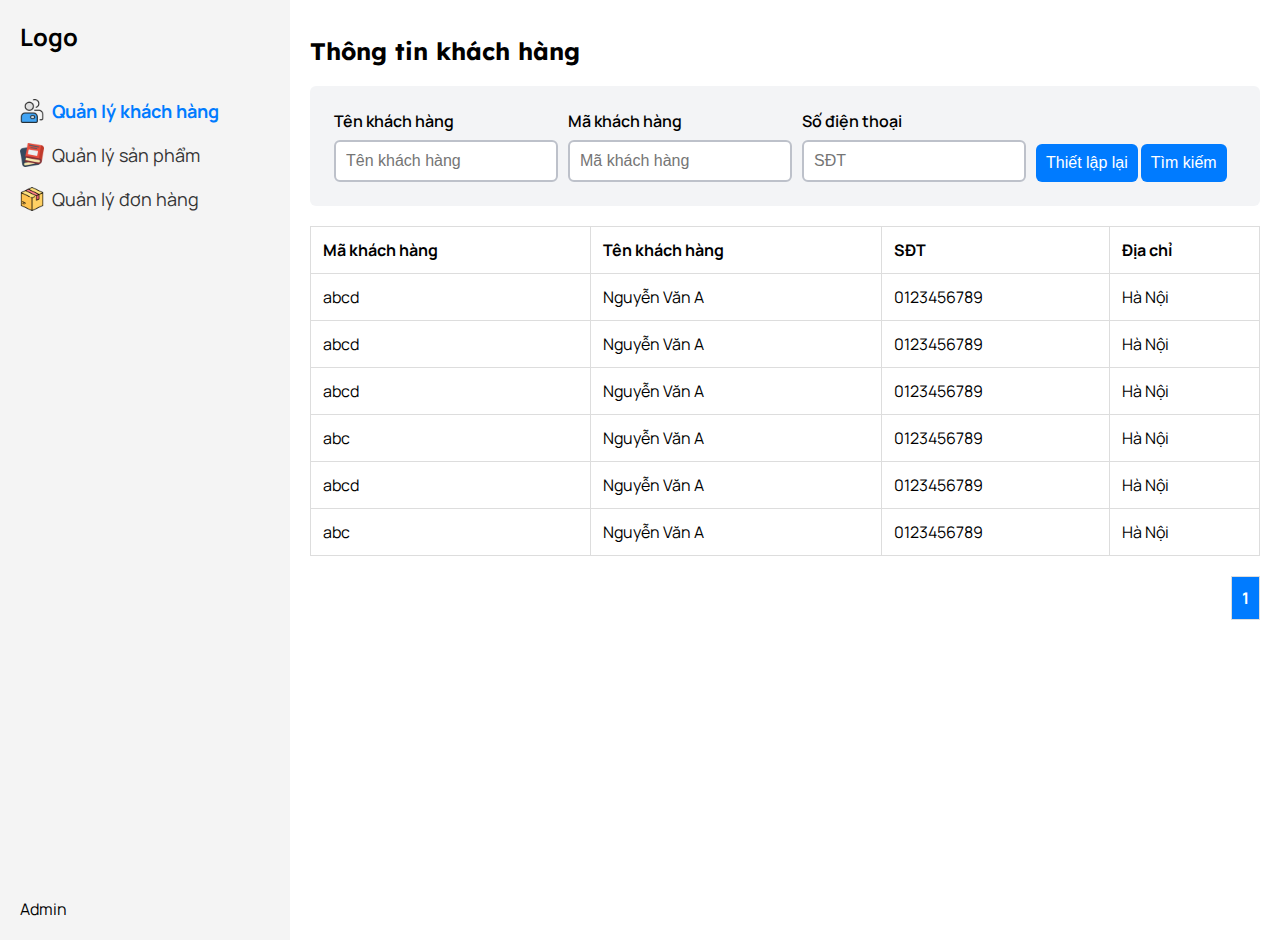
<file: index.html>
<!DOCTYPE html>
<html lang="vi">

<head>
    <meta charset="UTF-8">
    <meta name="viewport" content="width=device-width, initial-scale=1.0">
    <title>Quản lý khách hàng</title>
    <link rel="stylesheet" href="./styles.css">
    <link rel="stylesheet" href="https://cdnjs.cloudflare.com/ajax/libs/font-awesome/6.6.0/css/all.min.css"
        integrity="sha512-Kc323vGBEqzTmouAECnVceyQqyqdsSiqLQISBL29aUW4U/M7pSPA/gEUZQqv1cwx4OnYxTxve5UMg5GT6L4JJg=="
        crossorigin="anonymous" referrerpolicy="no-referrer" />
    <link rel="preconnect" href="https://fonts.googleapis.com">
    <link rel="preconnect" href="https://fonts.gstatic.com" crossorigin>

    <link href="https://fonts.googleapis.com/css2?family=Lexend:wght@100..900&family=Manrope:wght@200..800&display=swap"
        rel="stylesheet">
</head>

<body>
    <div class="sidebar">
        <div class="logo">Logo</div>
        <ul>
            <li>
                <a href="./index.html" class="active">
                    <img src="./assets/people_8532963.png" />
                    <span>Quản lý khách hàng</span>
                </a>
            </li>
            <li>
                <a href="./product-manage/index.html">
                    <img src="./assets/book_2232688.png" />
                    <span> Quản lý sản phẩm</span>
                </a>
            </li>
            <li>
                <a href="./order-manage/orders.html">
                    <img src="./assets/order-icon.png" />
                    <span>Quản lý đơn hàng</span>
                </a>
            </li>
        </ul>
        <div class="admin">Admin</div>
    </div>

    <div class="main-content">
        <h1>Thông tin khách hàng</h1>
        <div class="search-section">
            <div>
                <label class="search-input-label" for="customer-name">Tên khách hàng</label>
                <input type="text" class="input" id="customer-name" placeholder="Tên khách hàng">
            </div>
            <div>
                <label class="search-input-label" for="customer-id">Mã khách hàng</label>
                <input type="text" class="input" id="customer-id" placeholder="Mã khách hàng">
            </div>
            <div>
                <label class="search-input-label" for="customer-phone">Số điện thoại</label>
                <input type="text" class="input" id="customer-phone" placeholder="SĐT">
            </div>
            <div>
                <button onclick="resetSearch()">Thiết lập lại</button>
                <button onclick="searchCustomers()">Tìm kiếm</button>
            </div>
        </div>
        <table>
            <thead>
                <tr>
                    <th>Mã khách hàng</th>
                    <th>Tên khách hàng</th>
                    <th>SĐT</th>
                    <th>Địa chỉ</th>
                </tr>
            </thead>
            <tbody id="customer-table">
                <!-- Nội dung bảng sẽ được thêm động qua JS -->
            </tbody>
        </table>
        <div class="pagination">
            
        </div>
    </div>

    <script src="./scripts.js"></script>
</body>

</html>
</file>
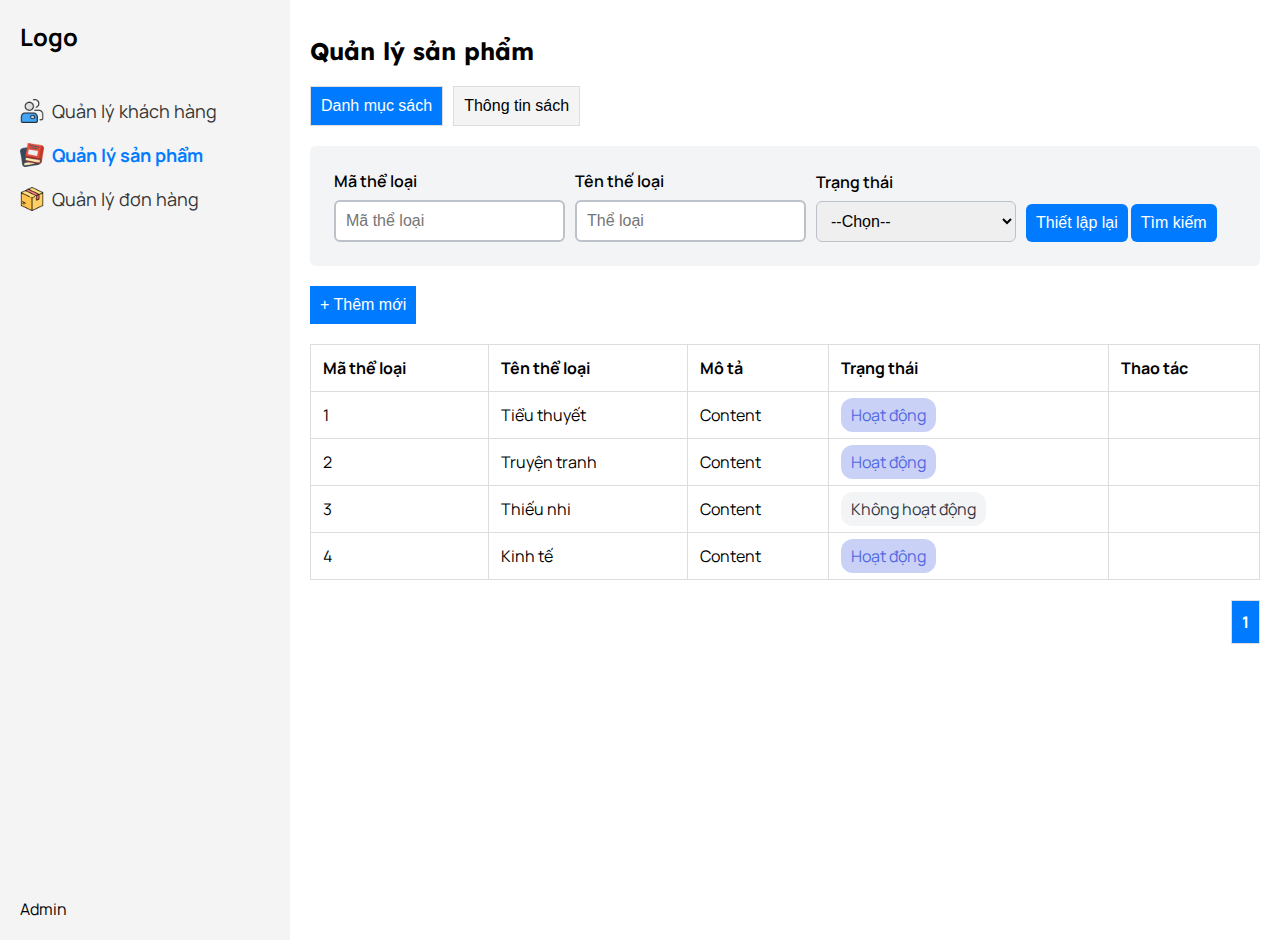
<file: product-manage/index.html>
<!DOCTYPE html>
<html lang="vi">

<head>
  <meta charset="UTF-8">
  <meta name="viewport" content="width=device-width, initial-scale=1.0">
  <title>Quản lý sản phẩm</title>
  <link rel="stylesheet" href="./styles.css">
  <link rel="stylesheet" href="https://cdnjs.cloudflare.com/ajax/libs/font-awesome/6.6.0/css/all.min.css"
    integrity="sha512-Kc323vGBEqzTmouAECnVceyQqyqdsSiqLQISBL29aUW4U/M7pSPA/gEUZQqv1cwx4OnYxTxve5UMg5GT6L4JJg=="
    crossorigin="anonymous" referrerpolicy="no-referrer" />
  <link rel="preconnect" href="https://fonts.googleapis.com">
  <link rel="preconnect" href="https://fonts.gstatic.com" crossorigin>

  <link href="https://fonts.googleapis.com/css2?family=Lexend:wght@100..900&family=Manrope:wght@200..800&display=swap"
    rel="stylesheet">
</head>

<body>
  <div class="sidebar">
    <div class="logo">Logo</div>
    <ul>
      <li>
        <a href="../index.html">
          <img src="../assets/people_8532963.png" />
          <span>Quản lý khách hàng</span>
        </a>
      </li>
      <li>
        <a href="./index.html" class="active">
          <img src="../assets/book_2232688.png" />
          <span> Quản lý sản phẩm</span>
        </a>
      </li>
      <li>
        <a href="../order-manage/orders.html">
          <img src="../assets/order-icon.png" />
          <span>Quản lý đơn hàng</span>
        </a>
      </li>
    </ul>
    <div class="admin">Admin</div>
  </div>

  <div class="main-content">
    <h1>Quản lý sản phẩm</h1>
    <div class="tab">
      <button class="tablinks active" onclick="openTab(event, 'DanhSachTheLoai')">Danh mục sách</button>
      <button class="tablinks" onclick="openTab(event, 'ThongTinSach')">Thông tin sách</button>
    </div>

    <div id="DanhSachTheLoai" class="tabcontent active">
      <div class="search-section d-flex">
        <div>
          <label class="search-input-label" for="category-id">Mã thể loại</label>
          <input type="text" class="input" id="category-id" placeholder="Mã thể loại">
        </div>

        <div>
          <label class="search-input-label" for="category-name">Tên thế loại</label>
          <input type="text" class="input" id="category-name" placeholder="Thể loại">
        </div>
        <div>
          <label class="search-input-label" for="status">Trạng thái</label>
          <select class="selector" id="status">
            <option value="">--Chọn--</option>
            <option value="active">Hoạt động</option>
            <option value="inactive">Không hoạt động</option>
          </select>
        </div>
        <div>
          <button class="search-btn" onclick="resetSearchCategories()">Thiết lập lại</button>
          <button class="search-btn" onclick="searchCategories()">Tìm kiếm</button>
        </div>

      </div>
      <button class="btn-add" onclick="addCategory()">+ Thêm mới</button>
      <table>
        <thead>
          <tr>
            <th>Mã thể loại</th>
            <th>Tên thể loại</th>
            <th>Mô tả</th>
            <th>Trạng thái</th>
            <th>Thao tác</th>
          </tr>
        </thead>
        <tbody id="category-table">
          <!-- Nội dung bảng sẽ được thêm động qua JS -->
        </tbody>
      </table>
      <div class="pagination">
      </div>
    </div>

    <div id="ThongTinSach" class="tabcontent">
      <div class="search-section">
        <div class="row">
          <div>
            <label class="search-input-label" for="product-id">Mã sách</label>
            <input type="text" class="input" id="product-id" placeholder="Mã sách">
          </div>

          <div>
            <label class="search-input-label" for="product-name">Tên sách</label>
            <input type="text" class="input" id="product-name" placeholder="Tên sách">
          </div>
          <div>
            <label class="search-input-label" for="product-category">Thế loại</label>
            <select class="selector" id="product-category">
            </select>
          </div>
          <div>
            <label class="search-input-label" for="product-author">Tác giả</label>
            <input type="text" class="input" id="product-author" placeholder="Tác giả">
          </div>
        </div>

        <div class="row align-items-end">
          <div>
            <label class="search-input-label" for="product-price">Giá bán</label>
            <select class="selector" id="product-price">
            </select>
          </div>
          <div>
            <label class="search-input-label" for="product-publisher">Nhà xuất bản</label>
            <input type="text" class="input" id="product-publisher" placeholder="Nhà xuất bản">
          </div>
          <div>
            <label class="search-input-label" for="product-quantity">SL tồn kho</label>
            <input type="number" min="0" class="input" id="product-quantity" placeholder="Số lượng tồn kho">
          </div>
          <div>
            <button class="search-btn" onclick="resetProductSearch()">Thiết lập lại</button>
            <button class="search-btn" onclick="searchProducts()">Tìm kiếm</button>
          </div>
        </div>
      </div>
      <button class="btn-add" onclick="openAddProductModal()">+ Thêm mới</button>
      <table>
        <thead>
          <tr>
            <th>Mã sách</th>
            <th>Tên sách</th>
            <th>Thể loại</th>
            <th>Tác giả</th>
            <th>Giá bán</th>
            <th>SL Tồn kho</th>
            <th>Nhà xuất bản</th>
            <th>Thao tác</th>
          </tr>
        </thead>
        <tbody id="product-table">
          <!-- Nội dung bảng sẽ được thêm động qua JS -->
        </tbody>
      </table>
      <div class="pagination-product">

      </div>
    </div>
  </div>

  <!-- Modal thêm Category -->
  <div id="addCategoryModal" class="modal">
    <div class="modal-content">
      <h2>Thêm thể loại sách</h2>
      <div class="modal-wrapper d-flex-wrap">
        <label for="category-id-modal">Mã thể loại</label>
        <input type="text" id="category-id-modal" placeholder="DM001">
      </div>

      <div class="modal-wrapper">
        <div>
          <label for="category-name-modal">Tên thể loại</label>
          <input type="text" id="category-name-modal" placeholder="Nhập tên thể loại...">
        </div>
        <div>
          <label for="status-modal">Trạng thái</label>
          <select id="status-modal">
            <option value="">--Chọn--</option>
            <option value="active">Hoạt động</option>
            <option value="inactive">Không hoạt động</option>
          </select>
        </div>
      </div>
      <div class="modal-wrapper d-flex-wrap">
        <label for="description-modal">Mô tả</label>
        <textarea id="description-modal" rows="4" placeholder="Nhập mô tả..."></textarea>
      </div>

      <div class="modal-actions">
        <button class="btn-cancel" onclick="closeModal()">Hủy</button>
        <button class="btn-save" onclick="saveCategory()">Lưu</button>
      </div>
    </div>
  </div>

  <!-- Modal thêm mới sách -->
  <div id="addProductModal" class="modal">
    <div class="modal-content">
      <h2>Thêm mới sách</h2>
      <div class="row ">
        <div class="modal-wrapper d-flex-wrap w-250">
          <label for="product-id-modal">Mã sách</label>
          <input type="text" id="product-id-modal" placeholder="DM001">
        </div>

        <div class="modal-wrapper d-flex-wrap w-250">
          <label for="product-name-modal">Tên sách</label>
          <input type="text" id="product-name-modal" placeholder="Nhập tên sách...">
        </div>

        <div class="modal-wrapper d-flex-wrap w-250">
          <label for="product-category-modal">Thể loại</label>
          <select class="selector" id="product-category-modal">
          </select>
        </div>

        <div class="modal-wrapper d-flex-wrap w-250">
          <label for="product-author-modal">Tác giả</label>
          <input type="text" id="product-author-modal" placeholder="Nhập tên tác giả...">
        </div>
      </div>

      <div class="row ">
        <div class="modal-wrapper d-flex-wrap w-250">
          <label for="product-publisher-modal">Nhà xuất bản</label>
          <input type="text" id="product-publisher-modal" placeholder="Nhập tên nhà xuất bản...">
        </div>

        <div class="modal-wrapper d-flex-wrap w-250">
          <label for="product-year-modal">Năm xuất bản</label>
          <input type="text" id="product-year-modal" placeholder="Nhập năm xuất bản...">
        </div>

        <div class="modal-wrapper d-flex-wrap w-250">
          <label for="product-language-modal">Ngôn ngữ</label>
          <input type="text" id="product-language-modal" placeholder="Nhập ngôn ngữ...">
        </div>

        <div class="modal-wrapper d-flex-wrap w-250">
          <label for="product-price-modal">Giá bán</label>
          <input type="number" id="product-price-modal" placeholder="100.000đ" min="0">
        </div>
      </div>

      <div class="row">
        <div class="modal-wrapper d-flex-wrap w-250">
          <label for="product-quantity-modal">SL Tồn kho</label>
          <input type="number" id="product-quantity-modal" placeholder="" min="0">
        </div>

        <div class="modal-wrapper d-flex-wrap input-image-wrapper">
          <label for="product-photo-modal" class="custom-file-upload">
            <img src="../assets/photo.png" width="50px" height="50px" />
            <span>Ảnh bìa</span>
            <div>
              Chấp nhận file jpg, png với kích thước tối đa 1 mb
            </div>

          </label>
          <input type="file" id="product-photo-modal" placeholder="Nhập năm xuất bản...">
        </div>
      </div>


      <div class="modal-wrapper d-flex-wrap">
        <label for="product-description-modal">Mô tả</label>
        <textarea id="product-description-modal" rows="4" placeholder="Nhập mô tả..."></textarea>
      </div>

      <div class="modal-actions">
        <button class="btn-cancel" onclick="closeAddProductModal()">Hủy</button>
        <button class="btn-save" onclick="saveProduct()">Lưu</button>
      </div>
    </div>
  </div>

  <!-- Modal sửa sách -->
  <div id="editProductModal" class="modal">
    <div class="modal-content">
      <h2>Sửa thông tin sách</h2>
      <div class="row ">
        <div class="modal-wrapper d-flex-wrap w-250">
          <label for="edit-product-id-modal">Mã sách</label>
          <input type="text" id="edit-product-id-modal" placeholder="DM001">
        </div>

        <div class="modal-wrapper d-flex-wrap w-250">
          <label for="edit-product-name-modal">Tên sách</label>
          <input type="text" id="edit-product-name-modal" placeholder="Nhập tên sách...">
        </div>

        <div class="modal-wrapper d-flex-wrap w-250">
          <label for="edit-product-category-modal">Thể loại</label>
          <select class="selector" id="edit-product-category-modal">
          </select>
        </div>

        <div class="modal-wrapper d-flex-wrap w-250">
          <label for="edit-product-author-modal">Tác giả</label>
          <input type="text" id="edit-product-author-modal" placeholder="Nhập tên tác giả...">
        </div>
      </div>

      <div class="row ">
        <div class="modal-wrapper d-flex-wrap w-250">
          <label for="edit-product-publisher-modal">Nhà xuất bản</label>
          <input type="text" id="edit-product-publisher-modal" placeholder="Nhập tên nhà xuất bản...">
        </div>

        <div class="modal-wrapper d-flex-wrap w-250">
          <label for="edit-product-year-modal">Năm xuất bản</label>
          <input type="text" id="edit-product-year-modal" placeholder="Nhập năm xuất bản...">
        </div>

        <div class="modal-wrapper d-flex-wrap w-250">
          <label for="edit-product-language-modal">Ngôn ngữ</label>
          <input type="text" id="edit-product-language-modal" placeholder="Nhập ngôn ngữ...">
        </div>

        <div class="modal-wrapper d-flex-wrap w-250">
          <label for="edit-product-price-modal">Giá bán</label>
          <input type="number" id="edit-product-price-modal" placeholder="100.000đ" min="0">
        </div>
      </div>

      <div class="row">
        <div class="modal-wrapper d-flex-wrap w-250">
          <label for="edit-product-quantity-modal">SL Tồn kho</label>
          <input type="number" id="edit-product-quantity-modal" placeholder="" min="0">
        </div>

        <div class="modal-wrapper d-flex-wrap input-image-wrapper">
          <label for="edit-product-photo-modal" class="custom-file-upload">
            <img src="../assets/photo.png" width="50px" height="50px" />
            <span>Ảnh bìa</span>
            <div>
              Chấp nhận file jpg, png với kích thước tối đa 1 mb
            </div>

          </label>
          <input type="file" id="edit-product-photo-modal" placeholder="Nhập năm xuất bản...">
        </div>
      </div>


      <div class="modal-wrapper d-flex-wrap">
        <label for="edit-product-description-modal">Mô tả</label>
        <textarea id="edit-product-description-modal" rows="4" placeholder="Nhập mô tả..."></textarea>
      </div>

      <div class="modal-actions">
        <button class="btn-cancel" onclick="closeEditProductModal()">Hủy</button>
        <button class="btn-save" onclick="confirmEditProduct()">Lưu</button>
      </div>
    </div>
  </div>

  <!-- Modal xác nhận xóa loại sản phẩm -->
  <div id="deleteCategoryModal" class="modal">
    <div class="modal-content">
      <h2>Bạn có chắc chắn không?</h2>
      <p>Bản ghi đã chọn sẽ bị xóa vĩnh viễn. Bạn có chắc chắn muốn tiếp tục không?</p>
      <div class="modal-buttons">
        <button onclick="closeDeleteCategoryModal()">Hủy</button>
        <button onclick="confirmDeleteCategory()">Đồng ý xóa</button>
      </div>
    </div>
  </div>

  <!-- Modal xác nhận xóa sản phẩm -->
  <div id="deleteProductModal" class="modal">
    <div class="modal-content">
      <h2>Bạn có chắc chắn không?</h2>
      <p>Bản ghi đã chọn sẽ bị xóa vĩnh viễn. Bạn có chắc chắn muốn tiếp tục không?</p>
      <div class="modal-buttons">
        <button onclick="closeDeleteProductModal()">Hủy</button>
        <button onclick="confirmDeleteProduct()">Đồng ý xóa</button>
      </div>
    </div>
  </div>


  <!-- Modal sửa category xóa -->
  <div id="editCategoryModal" class="modal">
    <div class="modal-content">
      <h2>Thêm thể loại sách</h2>
      <div class="modal-wrapper d-flex-wrap">
        <label for="category-id-modal">Mã thể loại</label>
        <input type="text" id="edit-category-id-modal" placeholder="DM001">
      </div>

      <div class="modal-wrapper">
        <div>
          <label for="category-name-modal">Tên thể loại</label>
          <input type="text" id="edit-category-name-modal" placeholder="Nhập tên thể loại...">
        </div>
        <div>
          <label for="status-modal">Trạng thái</label>
          <select id="edit-status-modal">
            <option value="">--Chọn--</option>
            <option value="active">Hoạt động</option>
            <option value="inactive">Không hoạt động</option>
          </select>
        </div>
      </div>
      <div class="modal-wrapper d-flex-wrap">
        <label for="description-modal">Mô tả</label>
        <textarea id="edit-description-modal" rows="4" placeholder="Nhập mô tả..."></textarea>
      </div>

      <div class="modal-actions">
        <button class="btn-cancel" onclick="closeEditModal()">Hủy</button>
        <button class="btn-save" onclick="editCategory()">Lưu</button>
      </div>
    </div>
  </div>



  <script src="./scripts.js"></script>
  <script src="./search-categories.js"></script>
  <script src="./search-products.js"></script>
  <script src="./product.js"></script>
</body>

</html>
</file>
<file: styles.css>
body {
  font-family: 'Manrope', sans-serif;
  margin: 0;
  padding: 0;
  display: flex;
}

h1,
h2,
h3,
h4,
h5,
h6 {
  font-family: 'Lexend', sans-serif;
}

.search-input-label {
  font-size: 18;
  font-weight: 600;
}

.input {
  border-radius: 6px;
  border-color: #BDC1CAFF;
  border-style: solid;
  display: block;
  margin-top: 8px;
}

.input:focus {
  outline: none;
}

.sidebar {
  width: 250px;
  background-color: #f4f4f4;
  padding: 20px;
  height: 100vh;
  display: flex;
  flex-direction: column;
}

.logo {
  font-size: 24px;
  font-weight: bold;
  margin-bottom: 30px;
}

.sidebar ul {
  list-style-type: none;
  padding: 0;
}

.sidebar ul li {
  margin-bottom: 20px;
}

.sidebar ul li a {
  text-decoration: none;
  font-size: 18px;
  color: #333;
  display: flex;
  align-items: center;
  gap: 8px;
}

.sidebar ul li a img {
  width: 24px;
  height: 24px;
}

.sidebar ul li a:hover {
  color: #007bff;
}

.sidebar ul li a.active {
  color: #007bff;
  font-weight: bold;
}

.admin {
  margin-top: auto;
  font-size: 16px;
}

.main-content {
  flex: 1;
  padding: 20px;
}

.main-content h1 {
  font-size: 24px;
  margin-bottom: 20px;
}

.search-section {
  display: flex;
  gap: 10px;
  margin-bottom: 20px;
  padding: 24px;
  background-color: #F3F4F6FF;
  border-radius: 6px;
  align-items: flex-end;
}

.search-section input {
  padding: 10px;
  font-size: 16px;
  width: 200px;
}

.search-section button {
  padding: 10px;
  font-size: 16px;
  background-color: #007bff;
  color: white;
  border: none;
  cursor: pointer;
  border-radius: 6px;
}

.search-section button:hover {
  background-color: #0056b3;
}

table {
  width: 100%;
  border-collapse: collapse;
  margin-bottom: 20px;
}

table,
th,
td {
  border: 1px solid #ddd;
}

th,
td {
  padding: 12px;
  text-align: left;
}

.pagination {
  display: flex;
  justify-content: flex-end;
  gap: 5px;
}

.pagination a {
  padding: 10px;
  border: 1px solid #ddd;
  text-decoration: none;
  color: #007bff;
}

.pagination a:hover {
  background-color: #f1f1f1;
}

.pagination a.active {
  font-weight: bold;
  background-color: #007bff;
  color: white;
}
</file>
<file: product-manage/styles.css>
body {
  font-family: 'Manrope', sans-serif;
  margin: 0;
  padding: 0;
  display: flex;
}

h1,
h2,
h3,
h4,
h5,
h6 {
  font-family: 'Lexend', sans-serif;
}

.d-flex {
  display: flex;
}

.row {
  display: flex;
  flex: 1;
  width: 100%;
  margin-bottom: 12px;
  gap: 12px;
}

.align-items-end {
  align-items: flex-end;
}

.w-250 {
  width: 250px !important;
}

input {
  outline: none;
}

input[type="file"] {
  display: none;
}

.input {
  border-radius: 6px;
  border-color: #BDC1CAFF;
  border-style: solid;
  display: block;
  margin-top: 8px;
}

.selector {
  border-radius: 6px;
  border-color: #BDC1CAFF;
  border-style: solid;
  outline: none;
  display: block;
  margin-top: 8px;
}

.input:focus {
  outline: none;
}

.sidebar {
  width: 250px;
  background-color: #f4f4f4;
  padding: 20px;
  height: 100vh;
  display: flex;
  flex-direction: column;
}

.logo {
  font-size: 24px;
  font-weight: bold;
  margin-bottom: 30px;
}

.sidebar ul {
  list-style-type: none;
  padding: 0;
}

.sidebar ul li {
  margin-bottom: 20px;
}

.sidebar ul li a {
  text-decoration: none;
  font-size: 18px;
  color: #333;
  display: flex;
  align-items: center;
  gap: 8px;
}

.sidebar ul li a img {
  width: 24px;
  height: 24px;
}

.sidebar ul li a:hover {
  color: #007bff;
}

.sidebar ul li a.active {
  color: #007bff;
  font-weight: bold;
}

.admin {
  margin-top: auto;
  font-size: 16px;
}

.main-content {
  flex: 1;
  padding: 20px;
}

.main-content h1 {
  font-size: 24px;
  margin-bottom: 20px;
}

.tab {
  display: flex;
  gap: 10px;
  margin-bottom: 20px;
}

.tab button {
  padding: 10px;
  font-size: 16px;
  background-color: #f4f4f4;
  border: 1px solid #ddd;
  cursor: pointer;
}

.tab button.active {
  background-color: #007bff;
  color: white;
}

.tabcontent {
  display: none;
}

.tabcontent.active {
  display: block;
}

.search-section {
  /* display: flex; */
  gap: 10px;
  margin-bottom: 20px;
  background-color: #F3F4F6FF;
  padding: 24px;
  border-radius: 6px;
  align-items: flex-end;
}

.search-input-label {
  font-size: 18;
  font-weight: 600;
}

.search-section input,
select {
  padding: 10px;
  font-size: 16px;
  min-width: 200px;
}

.search-section .search-btn {
  padding: 10px;
  font-size: 16px;
  background-color: #007bff;
  color: white;
  border: none;
  cursor: pointer;
  border-radius: 6px;
}

.search-section .search-btn:hover {
  background-color: #0056b3;
}

.btn-add {
  padding: 10px;
  font-size: 16px;
  background-color: #007bff;
  color: white;
  border: none;
  cursor: pointer;
  margin-bottom: 20px;
}

table {
  width: 100%;
  border-collapse: collapse;
  margin-bottom: 20px;
}

table,
th,
td {
  border: 1px solid #ddd;
}

th,
td {
  padding: 12px;
  text-align: left;
}

.pagination,
.pagination-product {
  display: flex;
  justify-content: flex-end;
  gap: 5px;
}

.pagination a,
.pagination-product a {
  padding: 10px;
  border: 1px solid #ddd;
  text-decoration: none;
  color: #007bff;
}

.pagination a:hover,
.pagination-product a:hover {
  background-color: #f1f1f1;
}

.pagination a.active,
.pagination-product a.active {
  font-weight: bold;
  background-color: #007bff;
  color: white;
}

.action-edit {
  cursor: pointer;
  color: #28a745;
  margin-right: 10px;
}

.action-delete {
  cursor: pointer;
  color: red;
}

.status {
  padding: 6px 10px;
  border-radius: 12px;
}

.status-active {
  background-color: #C9D1F6FF;
  color: #5068E2FF;

}

.status-inactive {
  background-color: #F3F4F6FF;
  color: #323743FF;
}

/* Modal */
.modal {
  display: none;
  position: fixed;
  z-index: 1;
  left: 0;
  top: 0;
  width: 100%;
  height: 100%;
  background-color: rgba(0, 0, 0, 0.5);
  justify-content: center;
  align-items: center;
}

.modal-content {
  background-color: #fff;
  padding: 20px;
  border-radius: 8px;
  min-width: 500px;
  max-width: 100%;
  box-shadow: 0 5px 15px rgba(0, 0, 0, 0.3);
}

.modal-content h2 {
  margin-top: 0;
  font-size: 20px;
}

.modal-content label {
  display: block;
  margin-top: 10px;
}

.modal-wrapper {
  display: flex;
  align-items: center;
  justify-content: space-between;
}

.d-flex-wrap {
  flex-wrap: wrap;
}

.modal-content input,
.modal-content select,
.modal-content textarea {
  width: 100%;
  padding: 10px;
  margin-top: 5px;
  font-size: 16px;
  border: 1px solid #BDC1CAFF;
  border-radius: 6px;
}

.modal-actions {
  display: flex;
  justify-content: flex-end;
  margin-top: 20px;
}

.modal-actions .btn-cancel {
  background-color: #ccc;
  color: black;
  padding: 10px 20px;
  border: none;
  cursor: pointer;
  margin-right: 10px;
  border-radius: 8px;
}

.modal-actions .btn-save {
  background-color: #007bff;
  color: white;
  padding: 10px 20px;
  border: none;
  cursor: pointer;
  border-radius: 8px;
}

.modal-actions .btn-cancel:hover {
  background-color: #bbb;
}

.modal-actions .btn-save:hover {
  background-color: #0056b3;
}

.modal-buttons {
  display: flex;
  justify-content: flex-end;
  gap: 12px;
}

.modal-buttons button {
  padding: 10px 20px;
  border: none;
  border-radius: 4px;
  cursor: pointer;
}

.modal-buttons button:hover {
  opacity: 0.8;
}

.modal-buttons button:first-child {
  background-color: #ccc;
}

.modal-buttons button:last-child {
  background-color: #ff5c5c;
  color: white;
}

.custom-file-upload {
  cursor: pointer;
}
</file>
